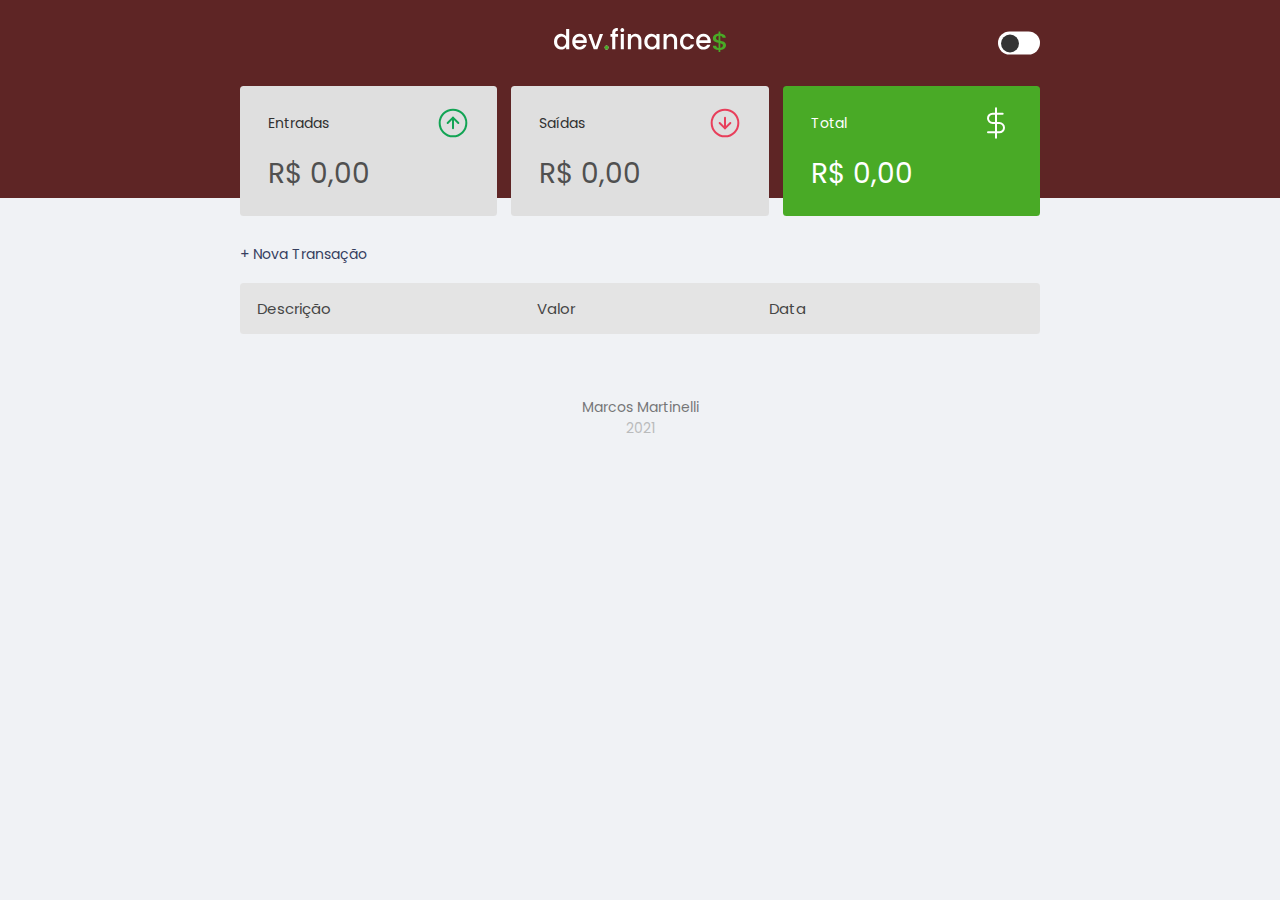
<file: docs/index.html>
<!DOCTYPE html>
<html lang="pt-br" class="translated-ltr">

<head>
    <meta charset="UTF-8">
    <meta http-equiv="X-UA-Compatible" content="IE=edge">
    <meta name="viewport" content="width=device-width, initial-scale=1.0">
    <title>dev.finance$</title>
    <link rel="stylesheet" href="./style.css">
    <link rel="preconnect" href="https://fonts.gstatic.com">
    <link href="https://fonts.googleapis.com/css2?family=Poppins:ital,wght@0,100;0,400;0,700;1,100;1,400;1,700&display=swap" rel="stylesheet"> 

</head>

<body>

    

    <header>
        <div class="header__content container">
            <img src="./assets/logo.svg" alt="Dev Finance">

            <div class="control-theme">
                <input type="checkbox" class="control-theme__switch sr-only" id="theme-switch" />
                <label for="theme-switch" class="theme-switch-label">

                    <div class="theme-switch-circle"></div>
                </label>
            </div>
        </div>
    </header>

    

    <main class="container">
        <section id="balance">
            <h2 class="sr-only">Balanço</h2>

            <div class="card">
                <h3>
                    
                    <span>Entradas</span>
                    <img src="./assets/income.svg" alt="Imagem de entra">

                </h3>
                <p id="incomeDisplay" >R$ 0,00</p>
            </div>

            <div class="card">
                <h3>
                    <span>Saídas</span>
                    <img src="./assets/expense.svg" alt="Imagem de saídas">
                </h3>
                <p id="expenseDisplay">R$ 0,00</p>
            </div>

            <div class="card total">
                <h3>
                    <span style="color: white;">Total</span>
                    <img src="./assets/total.svg" alt="Imagem de total">
                </h3>
                <p id="totalDisplay" style="color: white;">R$ 0,00</p>
            </div>

        </section>

        <section id="transaction">
            <h2 class="sr-only">Transações</h2>

            <a href="#" onclick="Modal.open()" class="button new">+ Nova Transação</a>

            <table id="data-table">
                <thead>
                    <tr>
                        <th class="descricao" >Descrição</th>
                        <th class="valor">Valor</th>
                        <th class="data">Data</th>
                        <th></th>
                    </tr>
                </thead>
                <tbody>                    
                </tbody>
            </table>
        </section>
    </main>

    <footer>
        <a class="marcos" href="https://www.instagram.com/marcoveioofc/" target="_blank" >Marcos Martinelli</a> <p class="ano">2021</p>
    </footer>
    
    <div>
        
        <a href="#" onclick="Modal.open()"><img class= "button-add" src="./assets/adicionar-botao-de-interface-circular.svg" alt="botão add"></a>

    </div>

    <div class="modal-overlay">
        <div class="modal">      
                <div id="form">
                    <h2 class="theme">Nova Transação</h2>
                    <form action="" onsubmit="Form.submit(event)">
                        <div class="input-group">
                            <label class="sr-only" for="description">Descrição</label>
                            <input class="input-class" type="text" id="description" name="description" placeholder="Descrição" style="color: white">
                        </div>

                        <div class="input-group">
                            <label class="sr-only" for="amount" >Valor</label>
                            <input class="input-class" 
                                type="number"
                                step="0.01"
                                id="amount" 
                                name="amount" 
                                placeholder="0,00"
                                style="color: white"
                            />

                            <small class="help"> 
                                Use o sinal - (negativo) para despesas e , (vírgula) para casas decimais
                            </small>
                        </div>

                        <div class="input-group">
                            <label 
                            class="sr-only" for="date">Descrição
                            </label>
                            <input 
                            type="date" 
                            id="date" 
                            name="date" 
                            style="color: white"
                            >
                        </div>

                        <div class="input-group actions">
                            <a href="#" onclick="Modal.close()" img class="button cancel">Cancelar</a>
                            <button>Salvar</button>
                        </div>
                    </form>
                </div>
        </div>
    </div>

    <script src="./scripts.js"></script>

</body>

</html>
</file>
<file: docs/style.css>
/* Global =================== */
:root {
    --dark-blue: #363f5f;
    --green: #49AA26;
    --light-green: #3dd705;
    --red: #e92929;
}
* {
    margin: 0;
    padding: 0;
    box-sizing: border-box;
}

html {
    font-size: 93.75%; /* 15px */
}

body {
    background: #f0f2f5;
    font-family: 'Poppins', sans-serif;
    transition: 0.5s all ease;
}

.sr-only {
    position: absolute;
    width: 1px;
    height: 1px;
    border: solid 1px red;
    padding: 0;
    margin: -1px;
    overflow: hidden;
    clip: rect(0 ,0 ,0 ,0);
    white-space: nowrap;
    border-width: 0;
}

.container {
    width: min(90vw, 800px);
    margin: auto;
}

/* Titles =================== */
h2 {
    margin-top: 3.2rem;
    margin-bottom: 0.8rem;
    color: var(--dark-blue);
    font-weight: normal;
}

/* Links and Buttons =================== */
a {
    color: var(--dark-blue);
    text-decoration: none;
}

a.dark {
    color: rgb(187, 187, 187);
    text-decoration: none;
}

a:hover {
    color: #242424; ;
}

button{
    width: 100%;
    height: 50px;
    border: none;
    color: white;
    background: var(--green);
    padding: 0;
    border-radius: 0.25rem;
    cursor: pointer;
}

button:hover{
    background: var(--light-green);
}

.button.new {
    display: inline-block;
    margin-bottom: .8rem;
}

.button.cancel {
    color: var(--red);
    border: 2px var(--red) solid;
    border-radius: 0.25rem;
    height: 50px;
    display:flex;
    align-items: center;
    justify-content: center;
    opacity: 0.6;
}

.button.cancel:hover{
    opacity: 1;
}

/* Header =================== */
header {
    background: #5e2525;
    padding: 2rem 0 10rem;
    text-align: center;
    transition: 0.5s all ease;
}

#logo {
    color: rgb(233, 183, 45);
    font-weight: 100;
}

/* Balance =================== */
#balance {
    margin-top: -8rem;
}

#balance h2 {
    color: white;
    margin-top: 0;
}

/* Card =================== */
.card {
    background: rgb(223 223 223);
    padding: 1.5rem 2rem;
    border-radius: 0.25rem;
    margin-bottom: 2rem;
    color: #fff;
}

.card h3 {
    color: #313131;
    font-weight: normal;
    font-size: 1rem;
    display: flex;
    align-items: center;
    justify-content: space-between;
}

.card p {
    font-size: 2rem;
    line-height: 3rem;
    color: #505050;
    margin-top: 1rem;
}

.card.total {
    background: var(--green);
    color: white;
    transition: 0.2s all ease;
}

.card.total.red {
    background: #e92929;
    color: white;
    transition: 0.2s all ease;
}

/* Table =================== */
#data-table {
    width: 100%;
    border-spacing: 0 0.5rem;
    color: #969CB3;
}

.description{
    padding-left: 25px;
    color: rgb(58, 58, 58);
}

.date{
    color: rgb(58, 58, 58);
}

.data{
    padding-left: 45px;
}

.valor{
    padding-left: 40px;
}

#data-table tbody td {
    background: rgb(228, 228, 228);
}

table thead tr th:first-child, 
table tbody tr td:first-child {
    border-radius: 0.25rem 0 0 0.25rem;
}

table thead tr th:last-child, 
table tbody tr td:last-child {
    border-radius: 0 0.25rem 0.25rem 0;
}

table thead tr th {
    background: rgb(228, 228, 228);
    font-weight: normal;
    padding: 1rem 1.2rem;
    text-align: left;
    font-size: 15px;
    color: #464646;
}



table tbody tr {
    opacity: 0.5;
    font-size: 13px;
    transition: 0.5s;
}

table tbody tr:hover {
    opacity: 1;
}

table tbody td{
    background: white;
    padding: 1rem 0.5rem;
}

td.descripition {
    color: var(--dark-blue);
    
}

td.income {
    color: #12a454
}

td.expense {
    color: #e92929
}

td img{
    width: 28px;
    cursor: pointer;
    transition: 0.2s;
}

td img:hover{
    transform: scale(1.05);
}

/* Modal =================== */
.modal-overlay{
    width: 100%;
    height: 100%;

    background-color: rgba(0,0,0,0.7);
    position: fixed;
    top: 0;
    display: flex;
    align-items: center;
    justify-content: center;
    opacity: 0;
    visibility: hidden;
    transition: 0.3s all ease;
}

.modal-overlay.active{
    opacity: 1;
    visibility: visible;
    transition: 0.3s all ease;
}

.modal.black{
    background: #c0c0c0;
    padding: 2.4rem;
    width: 90%;
    max-width: 500px;
    border-radius: 30px;
    box-shadow: 0 0px 100px 0 rgb(19, 19, 19);
}

.modal{
    background: #1f1f1f;
    padding: 2.4rem;
    width: 90%;
    max-width: 500px;
    border-radius: 30px;
    box-shadow: 0 0px 100px 0 rgb(19, 19, 19);
}

.help{
    color: rgb(255, 255, 255);
}

.help.dark{
    color: rgb(0, 0, 0);
}

/* Form =================== */
#form{
    max-width: 500px;
}

.theme {
    margin-top: 0;
    color: rgb(109, 109, 109);
}

input {
    border: none;
    border-radius: 1rem;
    padding: 0.8rem;
    width: 100%;
    opacity: 0.8;
    background-color: rgb(95, 95, 95);
}

.input-group{
    margin-top: 1rem;
}

.input-group small{
    opacity: 0.4;
}

.input-group.actions{
    display: flex;
    justify-content: space-between;
    align-items: center;
}

.input-group.actions .button,
.input-group.actions button {
    width: 48%;
    border-radius: 50px;
}

/* Footer =================== */
footer {
    text-align: center;
    padding: 4rem 0 2rem;
    color: var(--dark-blue);
    opacity: 0.6;
    color: rgb(27, 27, 27);
}

.marcos {
    color: #242424;
}

.marcos:hover{
    color: black;
}

.marcos.dark:hover{
    color: rgb(255, 255, 255);
}

.ano{
    color: rgb(151, 151, 151);
}

.button-add{
    display: none;

}

/* Responsive =================== */
@media (min-width: 800px) {
    html {
        font-size: 87.5%;
    }

    #balance {
        display:grid;
        grid-template-columns: repeat(3, 1fr);
        gap: 1rem;
    }

    /* Table =================== */
    #data-table {
        width: 100%;
        border-spacing: 0 0.5rem;
        color: #969CB3;
    }

    table thead tr th:first-child, 
    table tbody tr td:first-child {
        border-radius: 0.25rem 0 0 0.25rem;
    }

    table thead tr th:last-child, 
    table tbody tr td:last-child {
        border-radius: 0 0.25rem 0.25rem 0;
    }

    table thead th {
        background: white;
        font-weight: normal;
        padding: 1rem 2rem;
        text-align: left;
        font-size: 15px;
    }

    .descricao{
        font-size: 15px;
    }

    .data{
        font-size: 15px;
    }

    .valor{
        font-size: 15px;
    }

    table tbody tr {
        opacity: 0.7;
        font-size: 15px;
    }

    .tr:hover {
        opacity: 1;
        transform: scale(1.01);
    }

    table tbody td{
        background: white;
        padding: 1rem 2rem;
    }

    td.descripition {
        color: var(--dark-blue);
    }

    td.income {
        color: #12a454
    }

    td.income.red {
        color: #e92929
    }

    td.expense {
        color: #e92929
    }

}

@media (max-width: 500px) {

    /* Table =================== */
    #data-table {
        width: 100%;
        border-spacing: 0 0.5rem;
        color: #969CB3;
    }

    table thead tr th:first-child, 
    table tbody tr td:first-child {
        border-radius: 0.25rem 0 0 0.25rem;
    }

    table thead tr th:last-child, 
    table tbody tr td:last-child {
        border-radius: 0 0.25rem 0.25rem 0;
    }

    table thead th {
        background: white;
        font-weight: normal;
        padding: 1rem 1rem;
        text-align: left;
        font-size: 12px;
    }

    .descricao{
        font-size: 12px;
        
    }

    .data{
        font-size: 12px;
        padding-left: 20px;
    }

    .valor{
        font-size: 12px;
        padding-left: 25px;
    }

    table tbody tr {
        opacity: 0.7;
        font-size: 11px;
    }

    .tr:hover {
        opacity: 1;
        transform: scale(1.01);
    }

    table tbody td{
        background: white;
        padding: 1rem 0.4rem;
    }

    td.descripition {
        color: var(--dark-blue);
    }

    td.income {
        color: #12a454
    }

    td.income.red {
        color: #e92929
    }

    td.expense {
        color: #e92929
    }
    
    .button-add{
        width: 12%;
        position: fixed;
        margin: 15px;
        transition: 0.3s all ease;
        display: flex;
        bottom: 0;
        right: 0;
        opacity: 0.7;
    }

}



.night-mode header {
    background-color: rgb(68, 68, 68);
    transition: 0.5s all ease;
}

.night-mode body {
    background-color: rgb(95, 95, 95);
    transition: 0.5s all ease;
}

header #logo {
    color: #fff;
    font-weight: 100;
    display: inline-block;
}

.header__content {
    position: relative;
}

.control-theme {
    position: absolute;
    top: 50%;
    right: 0;
    transform: translateY(-50%);
    display: inline-block;
}

.theme-switch-label {
    width: 42px;
    height: 23px;
    background-color:#fff;
    border-radius: 50px;  

    display: flex;
    align-items: center;
    padding: 3px;
    
    cursor: pointer;    
    transition: 0.5s all ease;
}

.night-mode  .theme-switch-label {
    background-color: rgb(0, 0, 0);
}

.theme-switch-circle {
    width: 18px;
    height: 18px;
    background-color: #333;
    border-radius: 50%;

    transition: 0.5s all ease;
}

.night-mode .theme-switch-circle{
    background-color: #fff;
    transform: translateX(17px);
}

.input-class::-webkit-input-placeholder { /* Chrome, Safari, Opera */
    color: #ffffff;
    opacity: 0.7;
  }
  
  .input-class:-moz-placeholder { /* Firefox 18- */
    color: #ffffff;
    opacity: 0.7;
  }
  
  .input-class::-moz-placeholder {  /* Firefox 19+ */
    color: #ffffff;
    opacity: 0.7;
  }
</file>
